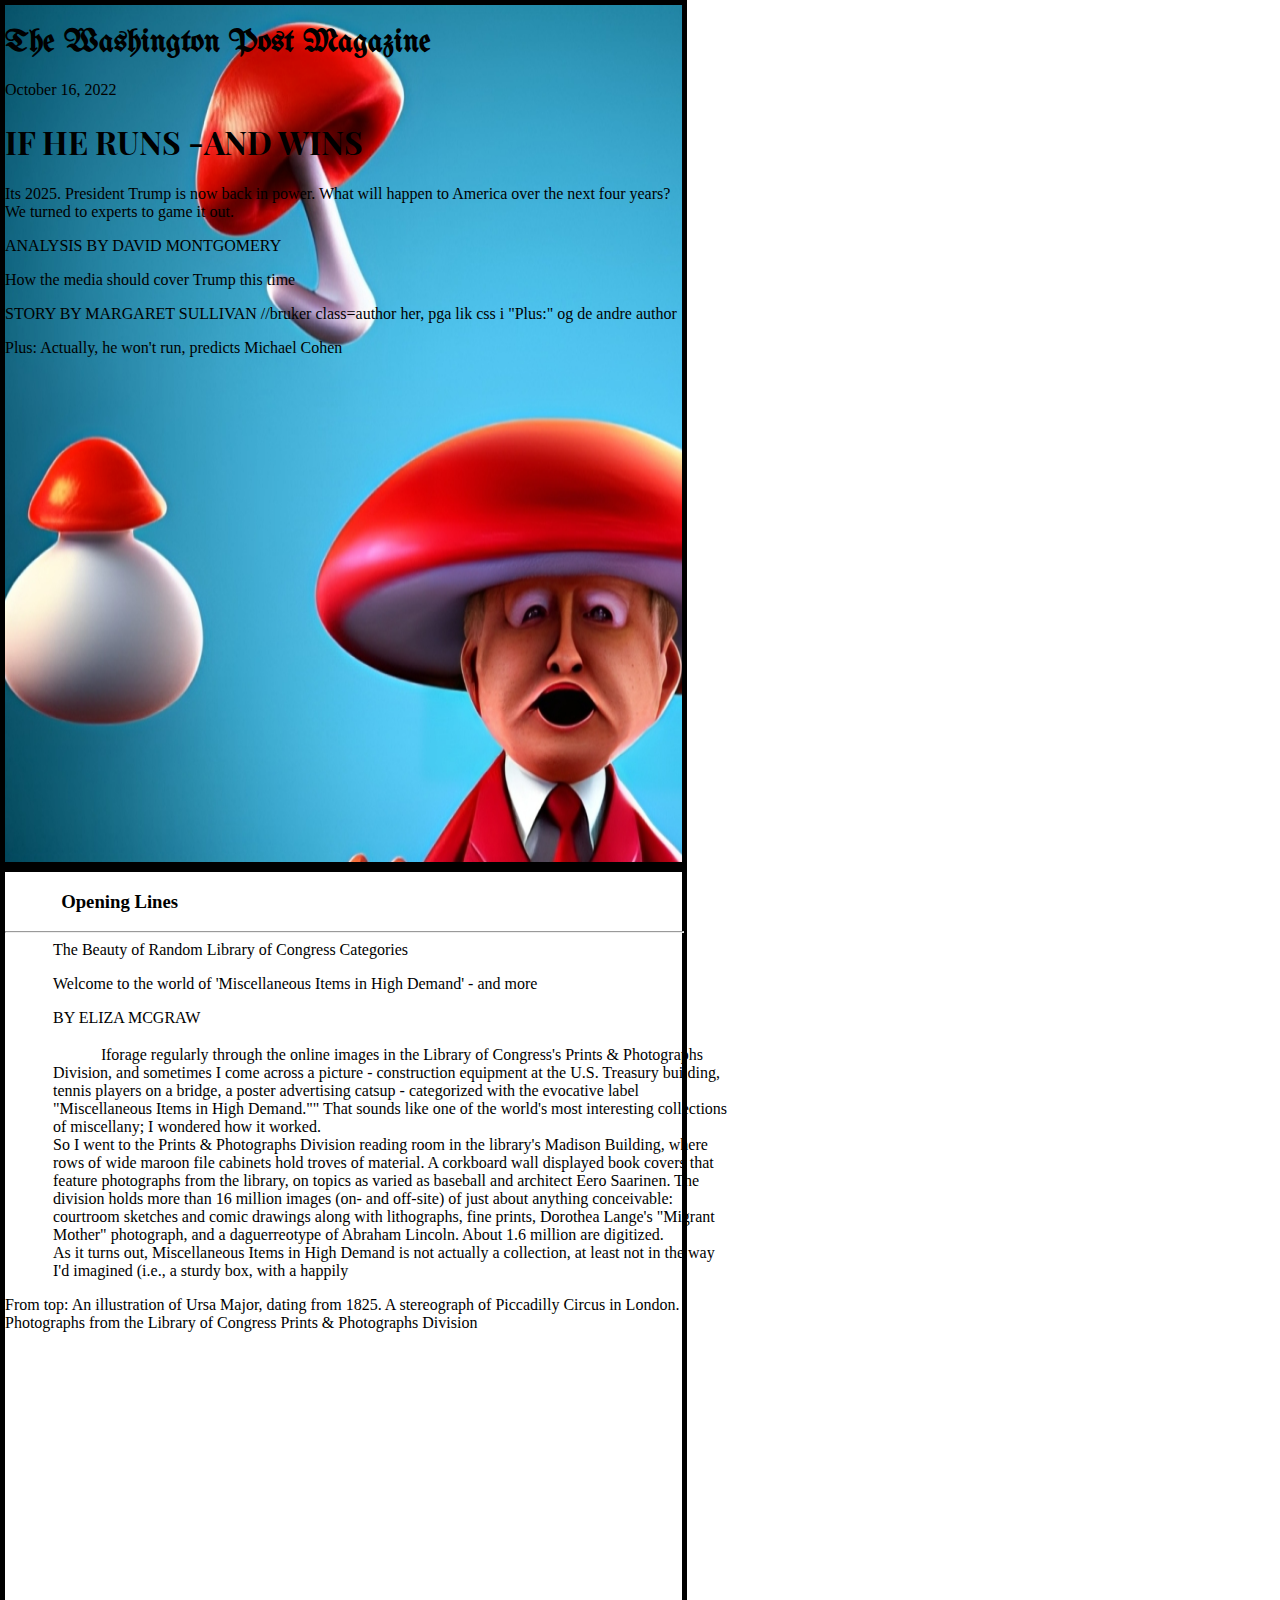
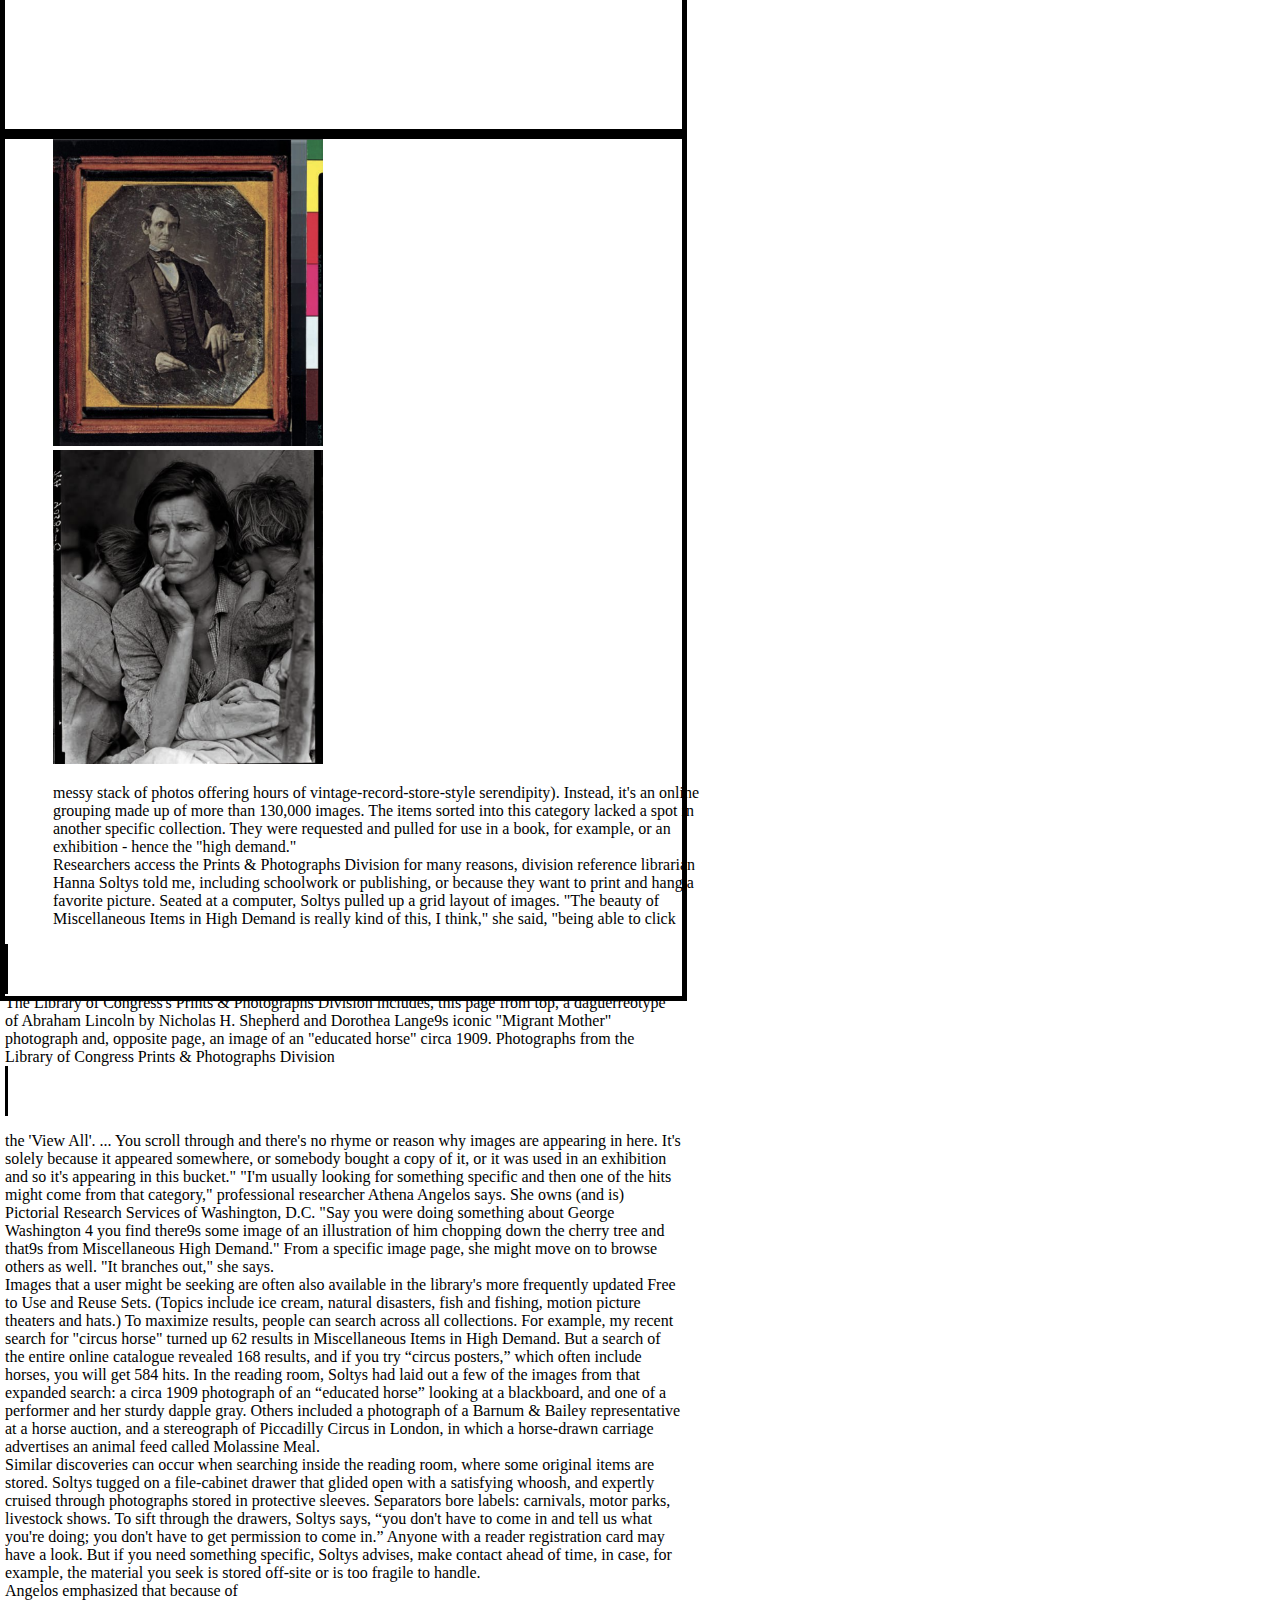
<file: oblig2/index.html>
<!DOCTYPE html>
<html lang="en">
<head>
    <meta charset="UTF-8">
    <meta http-equiv="X-UA-Compatible" content="IE=edge">
    <meta name="viewport" content="width=device-width, initial-scale=1.0">
    <link rel="preconnect" href="https://fonts.googleapis.com">
    <link rel="preconnect" href="https://fonts.gstatic.com" crossorigin>
    <link href="https://fonts.googleapis.com/css2?family=DM+Serif+Display&family=Playfair+Display+SC:wght@900&family=UnifrakturMaguntia&display=swap" rel="stylesheet">
    <link rel="stylesheet" href="stylesheet.css">
    <title>The washington post</title>
</head>
<body>
    <section id="frontPage">
        <header>
            <h1>The Washington Post Magazine</h1>
            <p>October 16, 2022</p>
        </header>
        <article>
            <h1 class="headies">IF HE RUNS -AND WINS</h1>
            <p class="story">Its 2025. President Trump is now back in power. What will happen to America over the next four years? 
                We turned to experts to game it out.</p>
                <a class="author">ANALYSIS BY DAVID MONTGOMERY</a>

            <p class="story">How the media should cover Trump this time</p>
                <a class="author">STORY BY MARGARET SULLIVAN</a>

                //bruker class=author her, pga lik css i "Plus:" og de andre author
            <p class="story"><a class="author">Plus:</a> Actually, he won't run, predicts Michael Cohen</p>
        </article>
    </section>
    <section class="article">
        <h3 class="lefties" class="headies">Opening Lines</h3>
        <hr>

        <a class="lefties" class="headies">The Beauty of Random Library of Congress Categories</a>
        <p class="lefties">Welcome to the world of 'Miscellaneous Items in High Demand' - and more</p>
        <p id="artAuthor" class="lefties">BY ELIZA MCGRAW</p>
        <p class="lefties"><a id="capitalI" class="lefties">I</a>forage regularly through the online images in
            the Library of Congress's Prints & Photographs
            Division, and sometimes I come across a
            picture - construction equipment at the U.S.
            Treasury building, tennis players on a bridge, a
            poster advertising catsup - categorized with the
            evocative label "Miscellaneous Items in High
            Demand."" That sounds like one of the world's most
            interesting collections of miscellany; I wondered how it
            worked.
            <br>
            So I went to the Prints & Photographs Division
            reading room in the library's Madison Building, where
            rows of wide maroon file cabinets hold troves of
            material. A corkboard wall displayed book covers that
            feature photographs from the library, on topics as
            varied as baseball and architect Eero Saarinen. The
            division holds more than 16 million images (on- and
            off-site) of just about anything conceivable: courtroom
            sketches and comic drawings along with lithographs,
            fine prints, Dorothea Lange's "Migrant Mother"
            photograph, and a daguerreotype of Abraham Lincoln.
            About 1.6 million are digitized.
            <br>
            As it turns out, Miscellaneous Items in High
            Demand is not actually a collection, at least not in the
            way I'd imagined (i.e., a sturdy box, with a happily</p>

        <a class="imageText">From top: An
            illustration of Ursa
            Major, dating from
            1825. A stereograph
            of Piccadilly Circus in
            London. Photographs
            from the Library of
            Congress Prints &
            Photographs Division</a>
    </section>
    <section class="article">
        <div class="lefties" id="secondLeft">
            <img src="pictures/Screenshot 2022-10-17 183045.png" stytle="width='270px';">
            <img src="pictures/Screenshot 2022-10-17 183135.png" width=270>
            <p  id="rightText">messy stack of photos offering hours of vintage-record-store-style
                serendipity). Instead, it's an online grouping made up of more than
                130,000 images. The items sorted into this category lacked a spot in
                another specific collection. They were requested and pulled for use
                in a book, for example, or an exhibition - hence the "high demand."
                <br>
                Researchers access the Prints & Photographs Division for many
                reasons, division reference librarian Hanna Soltys told me,
                including schoolwork or publishing, or because they want to print
                and hang a favorite picture. Seated at a computer, Soltys pulled up a
                grid layout of images. "The beauty of Miscellaneous Items in High
                Demand is really kind of this, I think," she said, "being able to click </p>
        </div>

        <div class="verticalLine"></div>

        <a class="imageText">The Library of
            Congress's Prints &
            Photographs Division
            includes, this page
            from top, a
            daguerreotype of
            Abraham Lincoln by
            Nicholas H. Shepherd
            and Dorothea
            Lange9s iconic
            "Migrant Mother"
            photograph and,
            opposite page, an
            image of an
            "educated horse"
            circa 1909.
            Photographs from the
            Library of Congress
            Prints & Photographs
            Division</a>

        <div class="verticalLine"></div>
            
        <p id="leftText">the 'View All'. ... You scroll through and
            there's no rhyme or reason why images are
            appearing in here. It's solely because it
            appeared somewhere, or somebody bought
            a copy of it, or it was used in an exhibition
            and so it's appearing in this bucket."
            "I'm usually looking for something
            specific and then one of the hits might come
            from that category," professional researcher
            Athena Angelos says. She owns (and is)
            Pictorial Research Services of Washington,
            D.C. "Say you were doing something about
            George Washington 4 you find there9s
            some image of an illustration of him
            chopping down the cherry tree and that9s
            from Miscellaneous High Demand." From
            a specific image page, she might move on to
            browse others as well. "It branches out," she
            says.
            <br>
            Images that a user might be seeking are
            often also available in the library's more
            frequently updated Free to Use and Reuse
            Sets. (Topics include ice cream, natural
            disasters, fish and fishing, motion picture
            theaters and hats.) To maximize results,
            people can search across all collections. For
            example, my recent search for "circus horse"
            turned up 62 results in Miscellaneous Items
            in High Demand. But a search of the entire
            online catalogue revealed 168 results, and if
            you try “circus posters,” which often include
            horses, you will get 584 hits. In the reading
            room, Soltys had laid out a few of the
            images from that expanded search: a circa
            1909 photograph of an “educated horse”
            looking at a blackboard, and one of a
            performer and her sturdy dapple gray.
            Others included a photograph of a Barnum
            & Bailey representative at a horse auction,
            and a stereograph of Piccadilly Circus in
            London, in which a horse-drawn carriage
            advertises an animal feed called Molassine
            Meal.
            <br>
            Similar discoveries can occur when
            searching inside the reading room, where
            some original items are stored. Soltys
            tugged on a file-cabinet drawer that glided
            open with a satisfying whoosh, and expertly
            cruised through photographs stored in
            protective sleeves. Separators bore labels:
            carnivals, motor parks, livestock shows.
            To sift through the drawers, Soltys says,
            “you don't have to come in and tell us what
            you're doing; you don't have to get
            permission to come in.” Anyone with a
            reader registration card may have a
            look. But if you need something specific,
            Soltys advises, make contact ahead of
            time, in case, for example, the material you
            seek is stored off-site or is too fragile to
            handle.
            <br>
            Angelos emphasized that because of</p>
    </section>
</body>
</html>
</file>
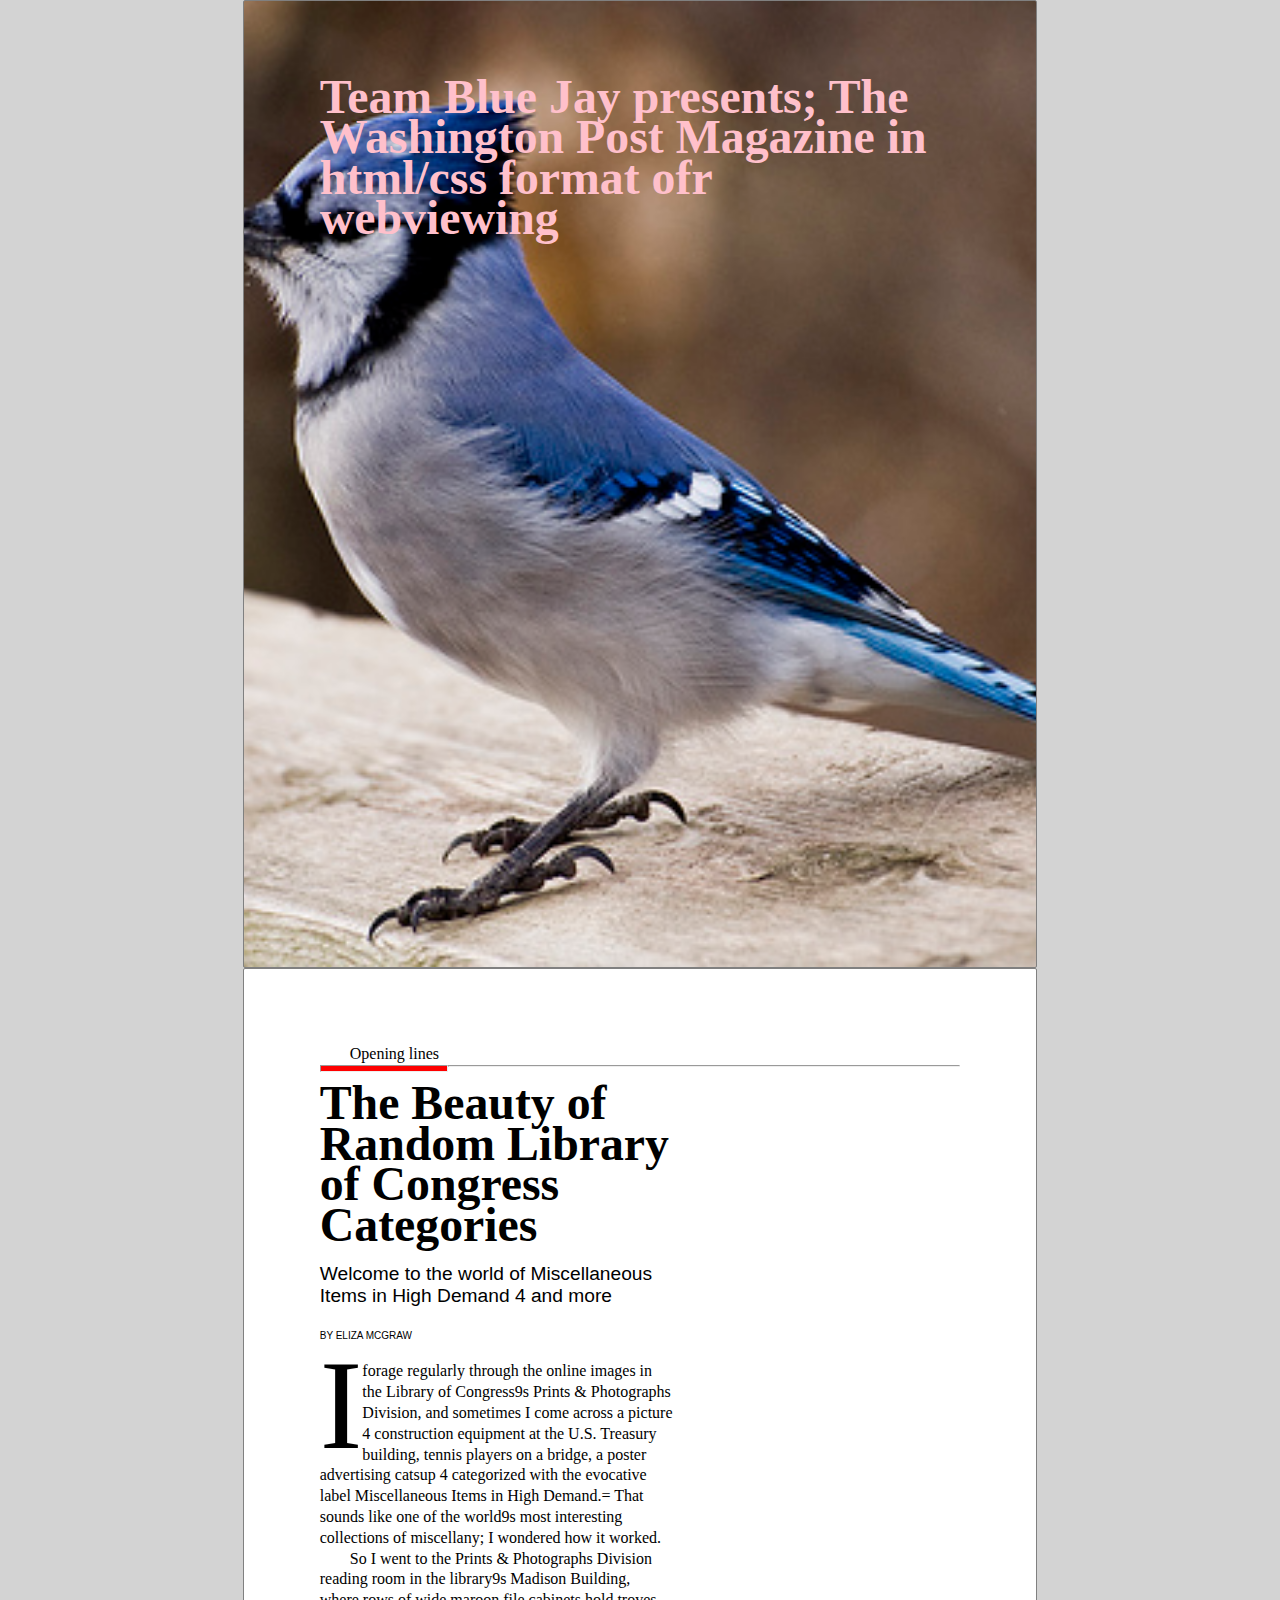
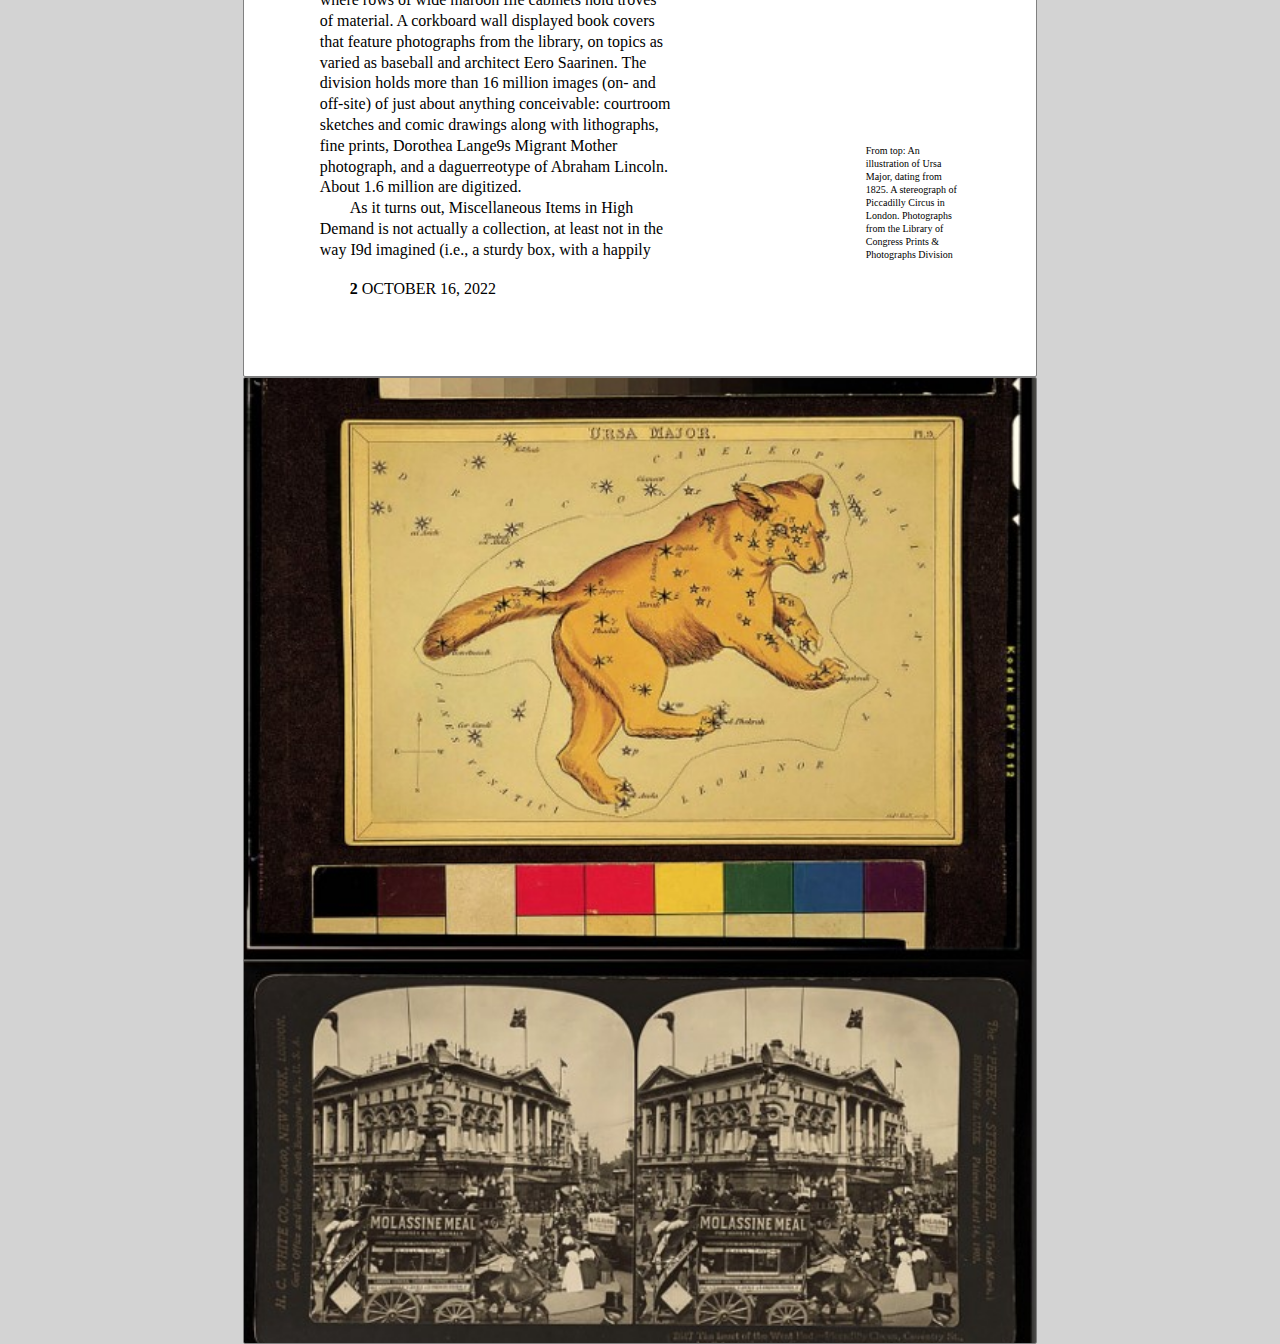
<file: SIDE.html>
<!DOCTYPE html>
<html lang="en">
<head>
    <meta charset="UTF-8">
    <meta http-equiv="X-UA-Compatible" content="IE=edge">
    <meta name="viewport" content="width=device-width, initial-scale=1.0">
    <link rel="stylesheet" href="SIDE.css">
    <link href="//db.onlinewebfonts.com/c/f9ad3735a42ad7a8f71e0554ca1f78d5?family=FS+Ostro+Display+VF" rel="stylesheet" type="text/css"/>
    <title>Document</title>
</head>

<body>
    <div class="alt">
        <div class="side front">
            <h1 style="color: pink;">
                Team Blue Jay presents; The Washington Post Magazine in html/css format ofr webviewing
            </h1>   
        </div>

        <div class="side text">
            <p>Opening lines</p>
            <hr class="seperator left">
            <hr class="seperator right">
            <br>
            <div class="part">
                <section class="mainpart">
                    <h1>
                        <b>The Beauty of Random Library of Congress Categories</b>
                    </h1>
                    <br>
                    <p1 class="subtext">
                        Welcome to the world of Miscellaneous Items in High Demand 4 and more <br>
                    </p1>
                    <br>
                    <p1 class="author">
                        BY ELIZA MCGRAW
                    </p1>
                    <br>
                    <br>
                    <span>I</span>
                    <p class="firstp">
                        forage regularly through the online images in the Library of Congress9s Prints & Photographs Division, and sometimes I come across a picture 4 construction equipment at the U.S. Treasury building, tennis players on a bridge, a poster advertising catsup 4 categorized with the evocative label Miscellaneous Items in High Demand.= That sounds like one of the world9s most interesting collections of miscellany; I wondered how it worked.
                    </p>
                    <p>
                        So I went to the Prints & Photographs Division reading room in the library9s Madison Building, where rows of wide maroon file cabinets hold troves of material. A corkboard wall displayed book covers that feature photographs from the library, on topics as varied as baseball and architect Eero Saarinen. The division holds more than 16 million images (on- and off-site) of just about anything conceivable: courtroom sketches and comic drawings along with lithographs, fine prints, Dorothea Lange9s Migrant Mother photograph, and a daguerreotype of Abraham Lincoln. About 1.6 million are digitized.
                    </p>
                    <p>
                        As it turns out, Miscellaneous Items in High Demand is not actually a collection, at least not in the way I9d imagined (i.e., a sturdy box, with a happily
                    </p>
                </section>

                <section class="sidepart">
                    <p class="firstp">
                        From top: An illustration of Ursa Major, dating from 1825. A stereograph of Piccadilly Circus in London. Photographs from the Library of Congress Prints & Photographs Division
                    </p>
                </section>
            </div>

            <footer style="padding-top: 0.5cm";>
                <p>
                    <b>2</b> OCTOBER 16, 2022
                </p>
            </footer>
        </div>
            
        <div class="side img">
  
        </div>
    </div>
</body>
</html>
</file>
<file: oblig2/stylesheet.css>
*{
    width: 677px;
}

body{
    margin: 0;
}

#frontPage{
    background-image: url("pictures/mrTrumpshroom.png");
    height: 857px;
    border: 5px solid black;
}
Header > h1 {
    font-family: 'UnifrakturMaguntia', cursive;
}
.article{
    height: 857px;
    border: 5px solid black;

}
.lefties{
    padding-left: 3em;
}

.verticalLine{
    border-left: 3px solid black;
    height: 50px;
}

img{
    width: 270px;
}
#secondLeft{
    width: 270px;
}
.headies{
    font-family: 'Playfair Display SC', serif;
}
#capitalI{
    font-family: 'Playfair Display SC', serif;
}
</file>
<file: SIDE.css>
* {
    margin: 0;
    padding: 0;
    box-sizing: border-box;
}

body {
    background-color: lightgray;
}

.side {
    margin: auto;
    border: 1px grey solid;
    border-radius: 2px;
    padding: 2cm;
    min-height: 25.6cm;
    width: 21cm;
    background: white;  
}

.front {
  background-size: cover;
  background-position: center;
  background-image: url('bluejay.jpg');
}

.img {
  height: 237mm;
  background-size: cover;
  background-position: center;
  background-image: url('sidebilde.jpg');
}

.seperator {
  width: 1%;
  display: inline-block;
}
  
.left {
  float:left;
  height: 7px;
  width: 20%;
  background-color: red;
}

.right {
  float: right;
  float: right;
  height: 1px;
  width: 80%;
}

h1 {
  font-size: 47.8px;
  line-height: 0.85;
  
}

p1 {
  font-family: "Calibri", sans-serif;
  font-size: larger;
}

.author {
  font-size: x-small;
}

.firstp {
  text-indent: 0px;
}
p {
  font-family: "Times New Roman", Times, serif;
  text-indent: 30px;
  line-height: 1.3;
}



.mainpart {
  width: 9.35cm;
}
.sidepart {
  width: 2.5cm;
  font-size: x-small;
}

span {
  float: left;
  line-height: 70%;
  width: .3.5em;
  font-size: 800%;
  font-family:"Times New Roman", Times, serif;
}

.part{
display: flex;
align-items: flex-end;
justify-content: space-between;
}

text {
  display: flex;
}
</file>
